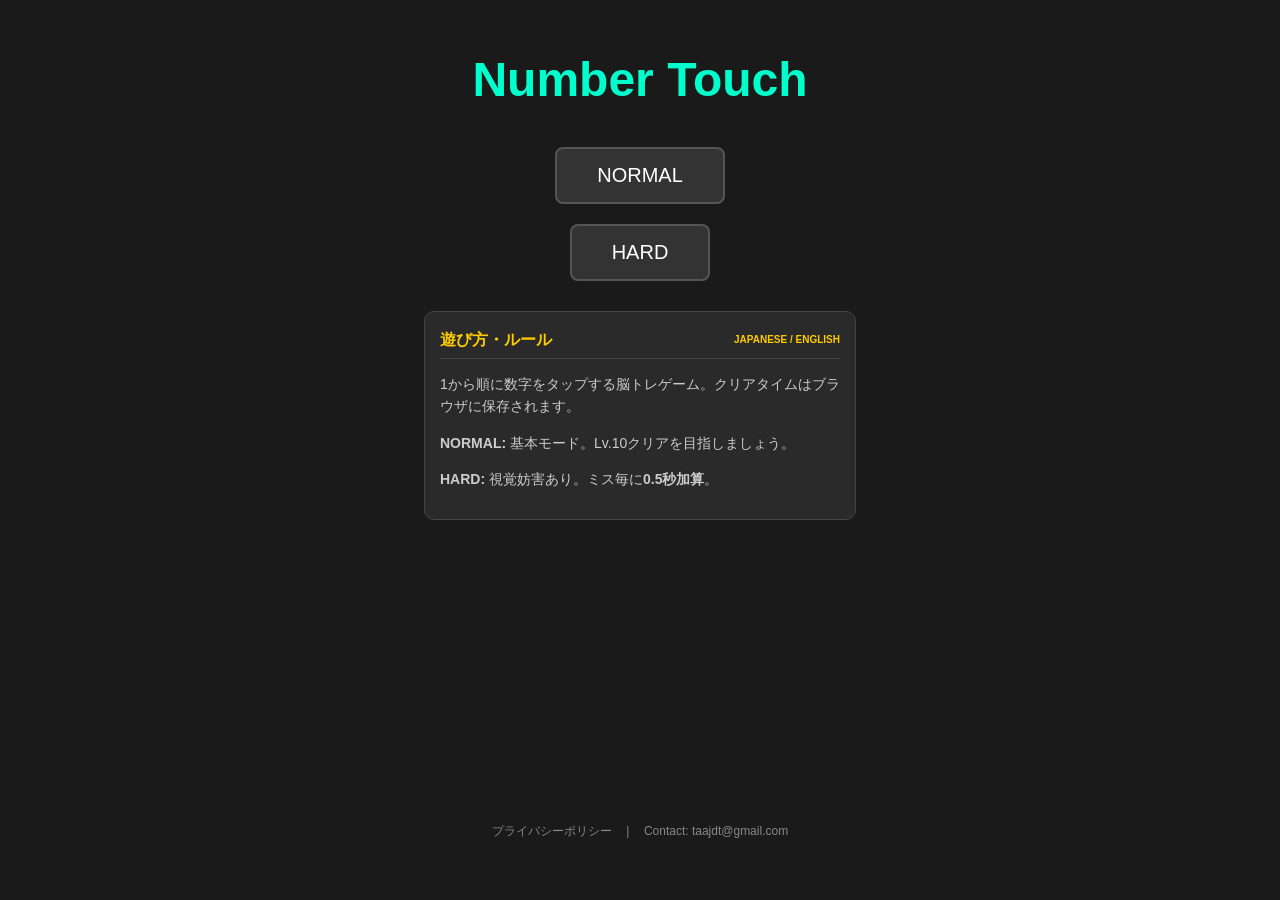
<file: index.html>
<!DOCTYPE html>
<html lang="ja">
<head>
    <meta charset="UTF-8">
    <meta name="viewport" content="width=device-width, initial-scale=1.0, maximum-scale=1.0, user-scalable=no">
    <title>Number Touch - 瞬間視・脳トレ数字探し</title>

    <meta name="google-adsense-account" content="ca-pub-9056811366925666">

    <script async src="https://pagead2.googlesyndication.com/pagead/js/adsbygoogle.js?client=ca-pub-9056811366925666"
     crossorigin="anonymous"></script>

    <link rel="stylesheet" href="style.css">
    <style>
        html, body {
            height: auto;
            min-height: 100%;
            overflow-y: auto;
            background: #1a1a1a;
            margin: 0;
            -webkit-overflow-scrolling: touch;
        }
        .screen {
            display: none;
            flex-direction: column;
            align-items: center;
            padding: 20px;
            box-sizing: border-box;
            min-height: 100vh;
        }
        .screen.active { display: flex; }
        .lv-btn { line-height: 1.2; padding: 10px 5px !important; }
        
        .info-box {
            margin: 20px auto;
            padding: 15px;
            background: #2a2a2a;
            border-radius: 10px;
            font-size: 14px;
            text-align: left;
            color: #ccc;
            max-width: 400px;
            line-height: 1.6;
            border: 1px solid #444;
            cursor: pointer;
            transition: background 0.3s;
        }
        .info-box:hover { background: #333; }
        .info-box h2 {
            font-size: 16px;
            color: #ffcc00;
            margin: 0;
        }
        .footer-links {
            margin-top: auto;
            padding: 20px 0 40px 0;
            text-align: center;
            width: 100%;
        }
        .footer-links a, .footer-links span {
            color: #888;
            font-size: 12px;
            text-decoration: none;
        }
        .footer-links a:hover { color: #ffcc00; text-decoration: underline; }
    </style>
</head>
<body>
    <div id="screen-title" class="screen active">
        <h1>Number Touch</h1>
        <button class="mode-btn" onclick="showLevels('NORMAL')">NORMAL</button>
        <button class="mode-btn" onclick="showLevels('HARD')">HARD</button>
        
        <div class="info-box" id="info-box" onclick="toggleLanguage()">
            <div id="info-ja">
                <div style="display: flex; justify-content: space-between; align-items: center; border-bottom: 1px solid #444; margin-bottom: 10px; padding-bottom: 5px;">
                    <h2>遊び方・ルール</h2>
                    <span style="font-size: 10px; color: #ffcc00; font-weight: bold;">JAPANESE / ENGLISH</span>
                </div>
                <p>1から順に数字をタップする脳トレゲーム。クリアタイムはブラウザに保存されます。</p>
                <p><strong>NORMAL:</strong> 基本モード。Lv.10クリアを目指しましょう。</p>
                <p><strong>HARD:</strong> 視覚妨害あり。ミス毎に<strong>0.5秒加算</strong>。</p>
            </div>
            <div id="info-en" style="display: none;">
                <div style="display: flex; justify-content: space-between; align-items: center; border-bottom: 1px solid #444; margin-bottom: 10px; padding-bottom: 5px;">
                    <h2>How to Play</h2>
                    <span style="font-size: 10px; color: #ffcc00; font-weight: bold;">日本語 / 英語</span>
                </div>
                <p>Tap numbers in order from 1. Your best times are saved in your browser.</p>
                <p><strong>NORMAL:</strong> Standard mode. Try to clear Level 10!</p>
                <p><strong>HARD:</strong> Visual chaos. <strong>+0.5s penalty</strong> for each mis-tap.</p>
            </div>
        </div>

        <div class="footer-links">
            <a href="privacy.html">プライバシーポリシー</a>
            <span style="margin: 0 10px;">|</span>
            <span>Contact: taajdt@gmail.com</span>
        </div>
    </div>

    <div id="screen-level" class="screen">
        <h2 id="level-mode-title">MODE</h2>
        <div id="lv-buttons"></div>
        <button class="back-btn" onclick="toTitle()">BACK</button>
    </div>

    <div id="screen-game" class="screen">
        <div id="timer">0.00</div>
        <div id="game-board"></div>
        <button class="back-btn" onclick="toTitle()">STOP</button>
    </div>

    <div id="screen-result" class="screen modal">
        <div class="result-content">
            <h2>CLEAR!</h2>
            <div class="result-stats">
                <p>TIME: <span id="res-time">0.00</span>s</p>
                <p>LEVEL: <span id="res-lv">1</span></p>
            </div>
            <div class="result-buttons">
                <button onclick="resNext()">NEXT LV</button>
                <button onclick="resRetry()">RETRY</button>
                <button onclick="toTitle()">TITLE</button>
            </div>
        </div>
    </div>
    <script src="script.js"></script>
</body>
</html>
</file>
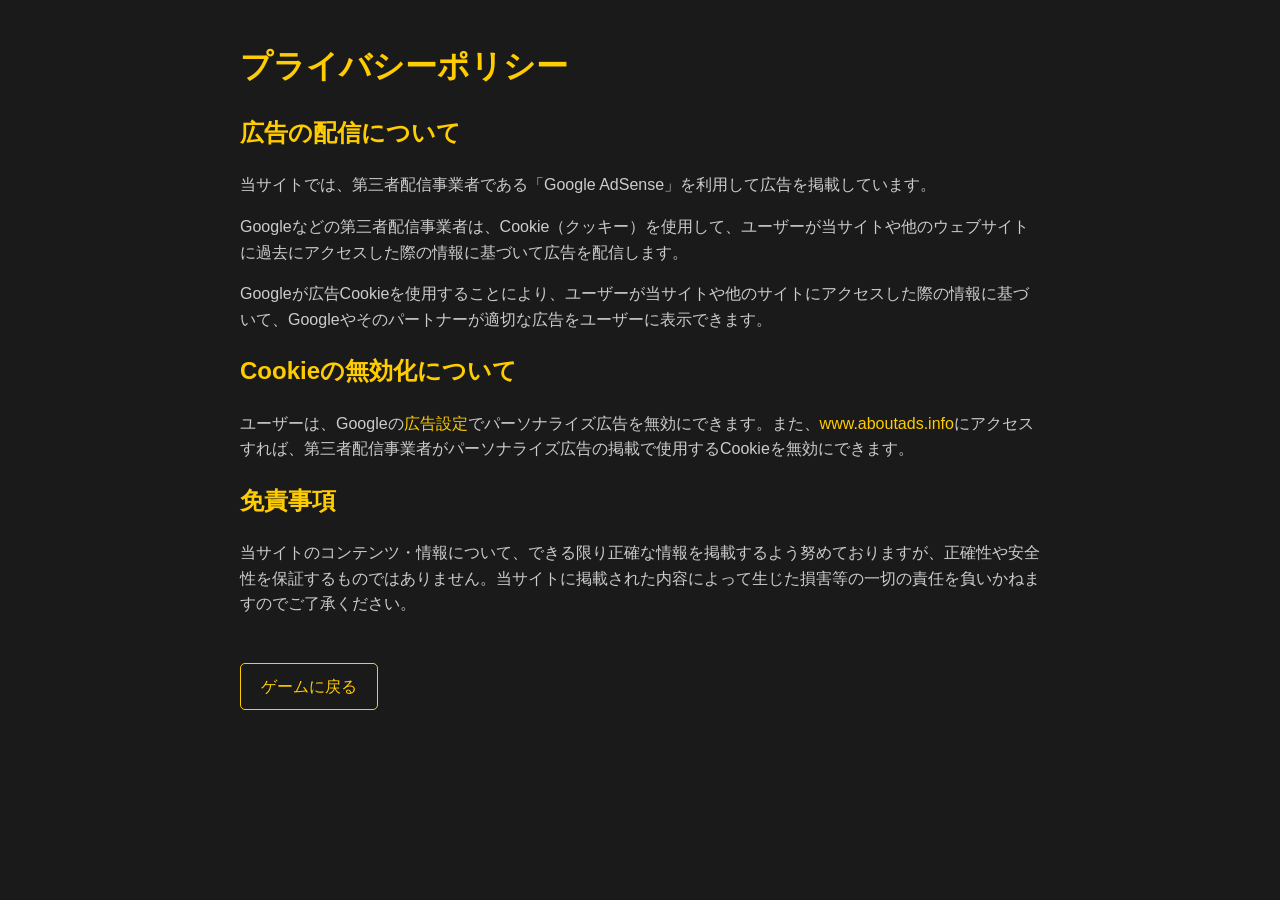
<file: privacy.html>
<!DOCTYPE html>
<html lang="ja">
<head>
    <meta charset="UTF-8">
    <meta name="viewport" content="width=device-width, initial-scale=1.0">
    <title>プライバシーポリシー - 数探しゲーム</title>
    <style>
        body { font-family: sans-serif; line-height: 1.6; color: #ccc; background: #1a1a1a; max-width: 800px; margin: 0 auto; padding: 20px; }
        h1, h2 { color: #ffcc00; }
        a { color: #ffcc00; text-decoration: none; }
        a:hover { text-decoration: underline; }
        .back-link { display: inline-block; margin-top: 30px; padding: 10px 20px; border: 1px solid #ffcc00; border-radius: 5px; }
    </style>
</head>
<body>
    <h1>プライバシーポリシー</h1>

    <section>
        <h2>広告の配信について</h2>
        <p>当サイトでは、第三者配信事業者である「Google AdSense」を利用して広告を掲載しています。</p>
        <p>Googleなどの第三者配信事業者は、Cookie（クッキー）を使用して、ユーザーが当サイトや他のウェブサイトに過去にアクセスした際の情報に基づいて広告を配信します。</p>
        <p>Googleが広告Cookieを使用することにより、ユーザーが当サイトや他のサイトにアクセスした際の情報に基づいて、Googleやそのパートナーが適切な広告をユーザーに表示できます。</p>
    </section>

    <section>
        <h2>Cookieの無効化について</h2>
        <p>ユーザーは、Googleの<a href="https://adssettings.google.com/authenticated" target="_blank">広告設定</a>でパーソナライズ広告を無効にできます。また、<a href="https://aboutads.info" target="_blank">www.aboutads.info</a>にアクセスすれば、第三者配信事業者がパーソナライズ広告の掲載で使用するCookieを無効にできます。</p>
    </section>

    <section>
        <h2>免責事項</h2>
        <p>当サイトのコンテンツ・情報について、できる限り正確な情報を掲載するよう努めておりますが、正確性や安全性を保証するものではありません。当サイトに掲載された内容によって生じた損害等の一切の責任を負いかねますのでご了承ください。</p>
    </section>

    <a href="index.html" class="back-link">ゲームに戻る</a>
</body>
</html>
</file>
<file: style.css>
body {
    font-family: 'Arial', sans-serif;
    background-color: #1a1a1a;
    color: white;
    margin: 0;
    display: flex;
    justify-content: center;
    align-items: center;
    height: 100vh;
    overflow: hidden;
    user-select: none;
    touch-action: manipulation;
}

.screen {
    display: none;
    flex-direction: column;
    align-items: center;
    text-align: center;
    width: 100%;
}

.screen.active { display: flex; }

h1 { font-size: 48px; margin-bottom: 30px; color: #00ffcc; }

.mode-btn, .lv-btn {
    padding: 15px 40px;
    margin: 10px;
    font-size: 20px;
    cursor: pointer;
    background: #333;
    color: white;
    border: 2px solid #555;
    border-radius: 8px;
}

#lv-buttons {
    display: grid;
    grid-template-columns: repeat(5, 1fr);
    gap: 10px;
    margin-bottom: 20px;
}

#timer {
    font-size: 40px;
    font-family: monospace;
    margin-bottom: 20px;
    color: #ffcc00;
}

#game-board {
    background: #2a2a2a;
    padding: 20px;
    border-radius: 12px;
    max-width: 95vw;
}

.number-btn {
    background: #444;
    color: white;
    display: flex;
    justify-content: center;
    align-items: center;
    cursor: pointer;
    border-radius: 4px;
    font-weight: bold;
    box-shadow: 2px 2px 5px rgba(0,0,0,0.3);
}

.number-btn.clicked {
    background: #00ffcc !important;
    color: #1a1a1a;
    visibility: hidden;
}

/* モーダル */
.modal {
    background: rgba(0, 0, 0, 0.9);
    position: fixed;
    top: 0; left: 0; width: 100%; height: 100%;
    z-index: 1000;
    justify-content: center;
    align-items: center;
}

.result-content {
    background: #222;
    padding: 40px;
    border: 4px solid #00ffcc;
    border-radius: 20px;
    min-width: 280px;
}

.result-buttons { display: flex; flex-direction: column; gap: 15px; }
.result-buttons button {
    padding: 15px;
    font-size: 18px;
    font-weight: bold;
    background: #00ffcc;
    border-radius: 8px;
    border: none;
}

.back-btn {
    margin-top: 20px;
    background: none;
    border: 1px solid #666;
    color: #888;
    cursor: pointer;
    padding: 10px 20px;
}
</file>
